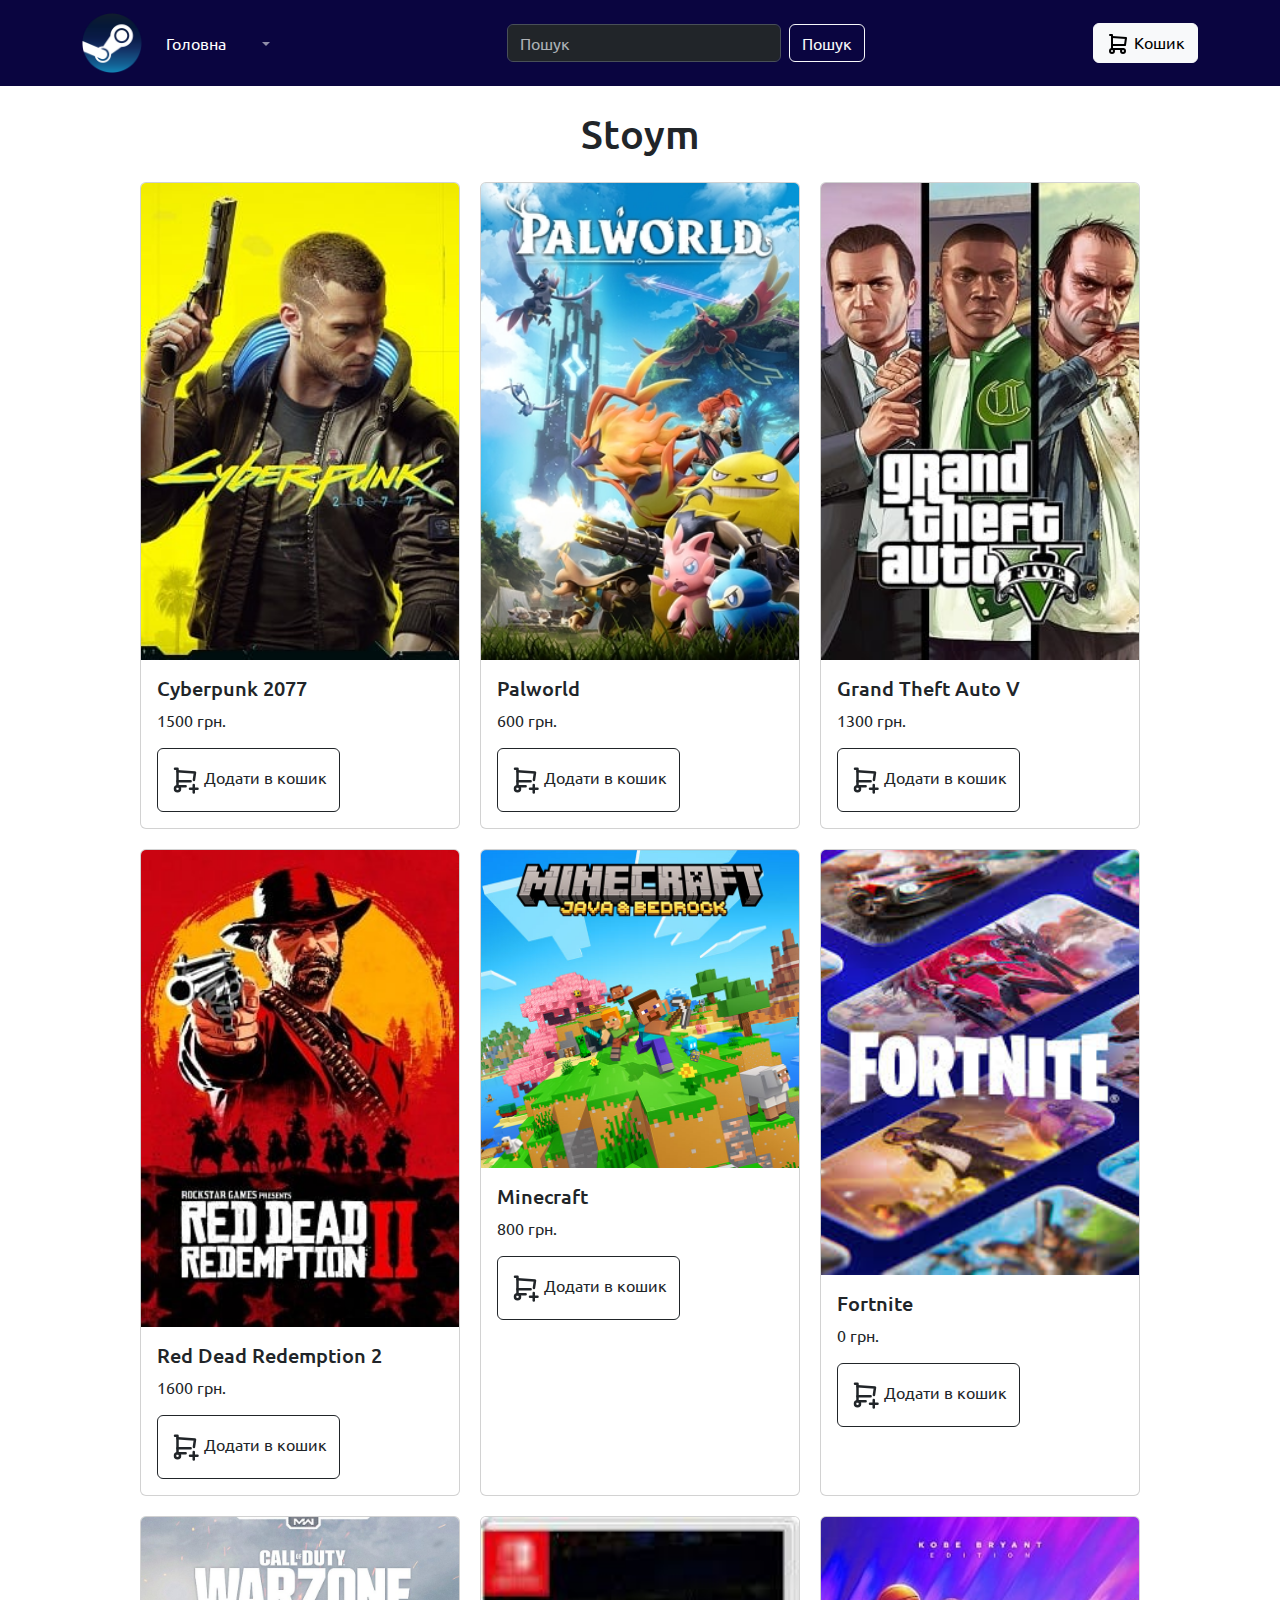
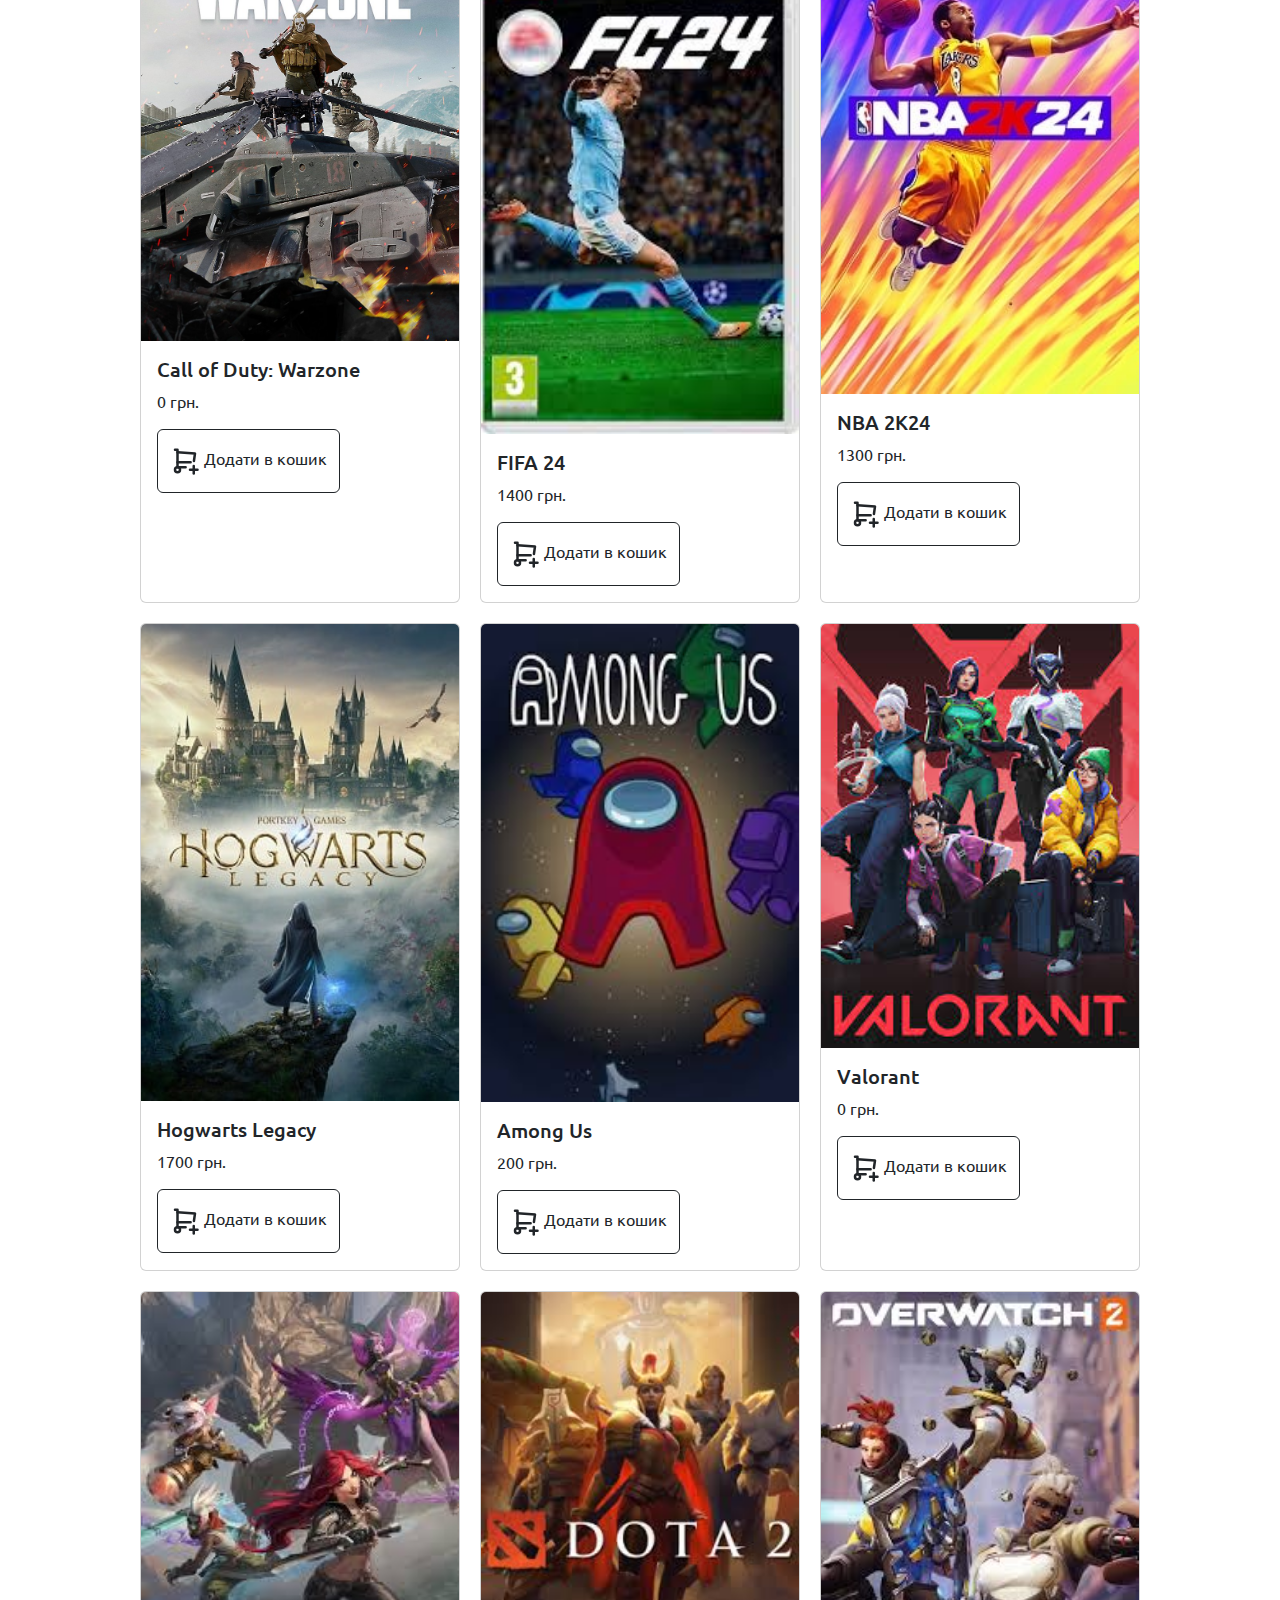
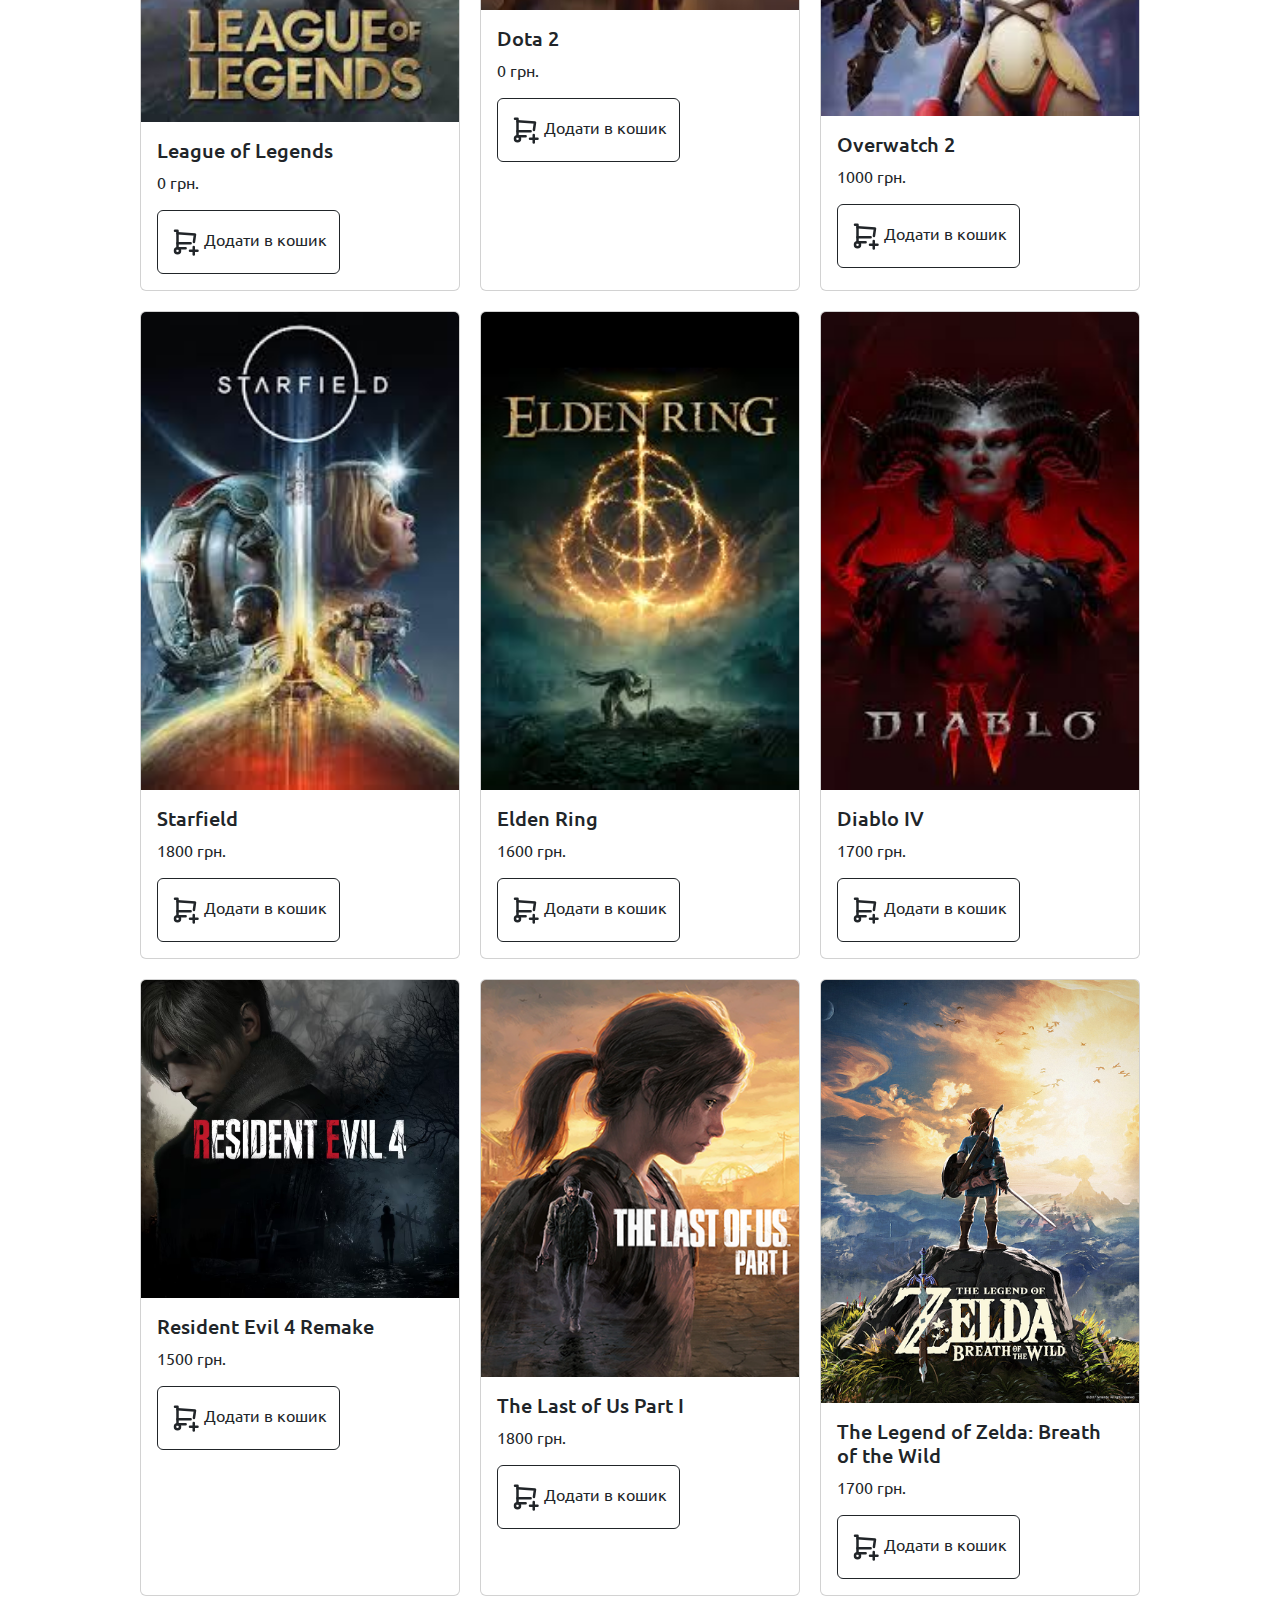
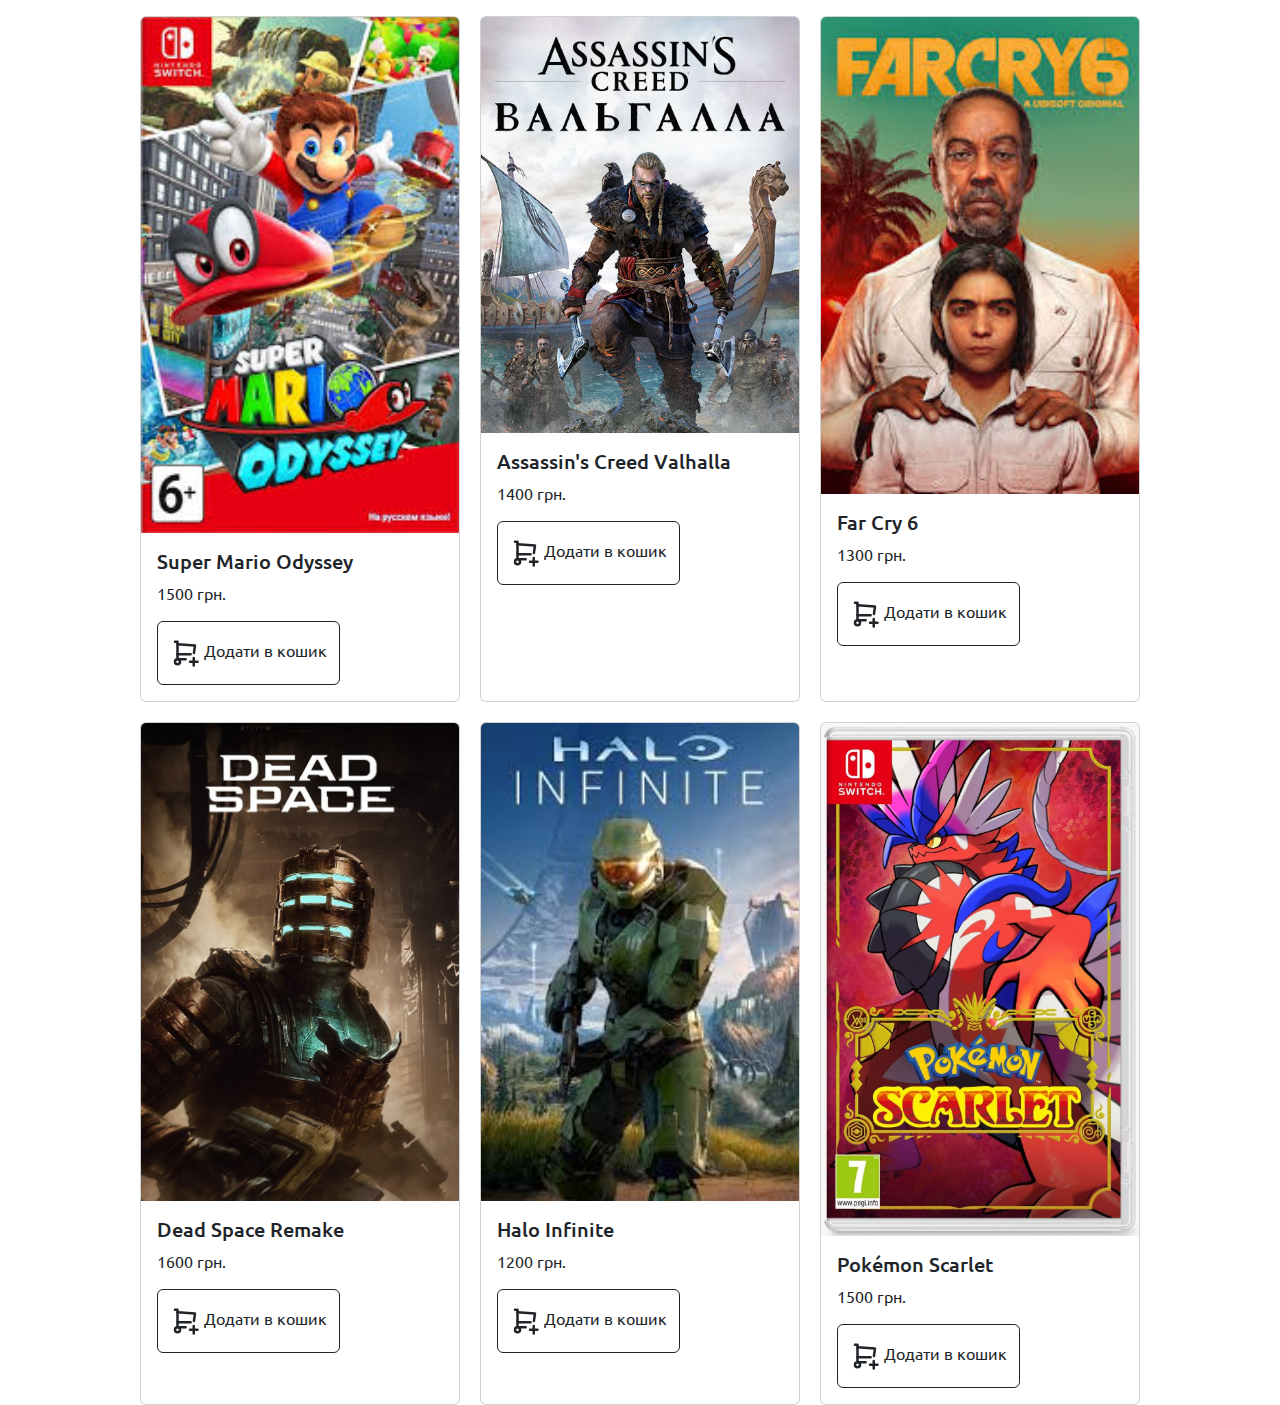
<file: index.html>
<!DOCTYPE html>
<html lang="en">

<head>
    <meta charset="UTF-8">
    <meta name="viewport" content="width=device-width, initial-scale=1.0">
    <title>Document</title>
    <link rel="preconnect" href="https://fonts.googleapis.com">
    <link rel="preconnect" href="https://fonts.gstatic.com" crossorigin>
    <link
        href="https://fonts.googleapis.com/css2?family=Ubuntu:ital,wght@0,300;0,400;0,500;0,700;1,300;1,400;1,500;1,700&display=swap"
        rel="stylesheet">

    <link href="https://cdn.jsdelivr.net/npm/bootstrap@5.3.3/dist/css/bootstrap.min.css" rel="stylesheet" integrity="sha384-QWTKZyjpPEjISv5WaRU9OFeRpok6YctnYmDr5pNlyT2bRjXh0JMhjY6hW+ALEwIH" crossorigin="anonymous">
    <link rel="stylesheet" href="css/style.css">
</head>

<body data-bs-theme="light" >
    <header class="">
        <nav data-bs-theme="dark"  class="navbar navbar-expand-lg my-nav" style="background: rgb(10, 5, 64)">
            <div class="container">
              <a class="navbar-brand" href="#">
                <img src="img/Steam_icon_logo.svg.webp" width="60px" alt="">
              </a>
              <button class="navbar-toggler" type="button" data-bs-toggle="collapse" data-bs-target="#navbarSupportedContent" aria-controls="navbarSupportedContent" aria-expanded="false" aria-label="Toggle navigation">
                <span class="navbar-toggler-icon"></span>
              </button>
              <div class="collapse navbar-collapse" id="navbarSupportedContent">
                <ul class="navbar-nav me-auto mb-2 mb-lg-0">
                  <li class="nav-item">
                    <a class="nav-link active" aria-current="page" href="/">Головна</a>
                  </li>
                  <li class="nav-item">
                    <a class="nav-link" href="#"></a>
                  </li>
                  <li class="nav-item dropdown">
                    <a class="nav-link dropdown-toggle" href="#" role="button" data-bs-toggle="dropdown" aria-expanded="false">
                      
                    </a>
                    <ul class="dropdown-menu">
                      <li><a class="dropdown-item" href="#">Action</a></li>
                      <li><a class="dropdown-item" href="#">Another action</a></li>
                      <li><hr class="dropdown-divider"></li>
                      <li><a class="dropdown-item" href="#">Something else here</a></li>
                    </ul>
                  </li>
              
                </ul>
                <form class="d-flex" role="search">
                  <input class="form-control me-2" type="search" placeholder="Пошук" aria-label="Search">
                  <button class="btn btn-outline-light" type="submit">Пошук</button>
                </form>

                <a href="cart.html" class="btn btn-light ms-auto my-2">
                  <svg  xmlns="http://www.w3.org/2000/svg"  width="24"  height="24"  viewBox="0 0 24 24"  fill="none"  stroke="currentColor"  stroke-width="2"  stroke-linecap="round"  stroke-linejoin="round"  class="icon icon-tabler icons-tabler-outline icon-tabler-shopping-cart"><path stroke="none" d="M0 0h24v24H0z" fill="none"/><path d="M6 19m-2 0a2 2 0 1 0 4 0a2 2 0 1 0 -4 0" /><path d="M17 19m-2 0a2 2 0 1 0 4 0a2 2 0 1 0 -4 0" /><path d="M17 17h-11v-14h-2" /><path d="M6 5l14 1l-1 7h-13" /></svg>
                  Кошик</a>
              </div>
            </div>
          </nav>
    </header>
    <main class="container">
        <h1 class="my-4 text-center ">Stoym</h1>

        <div class="products-list">
          
        </div>
      
    </main>
    <footer>

    </footer>
   
    <script src="https://cdn.jsdelivr.net/npm/bootstrap@5.3.3/dist/js/bootstrap.bundle.min.js" integrity="sha384-YvpcrYf0tY3lHB60NNkmXc5s9fDVZLESaAA55NDzOxhy9GkcIdslK1eN7N6jIeHz" crossorigin="anonymous"></script>
    <script src="js/script.js"></script>
</body>

</html>
</file>
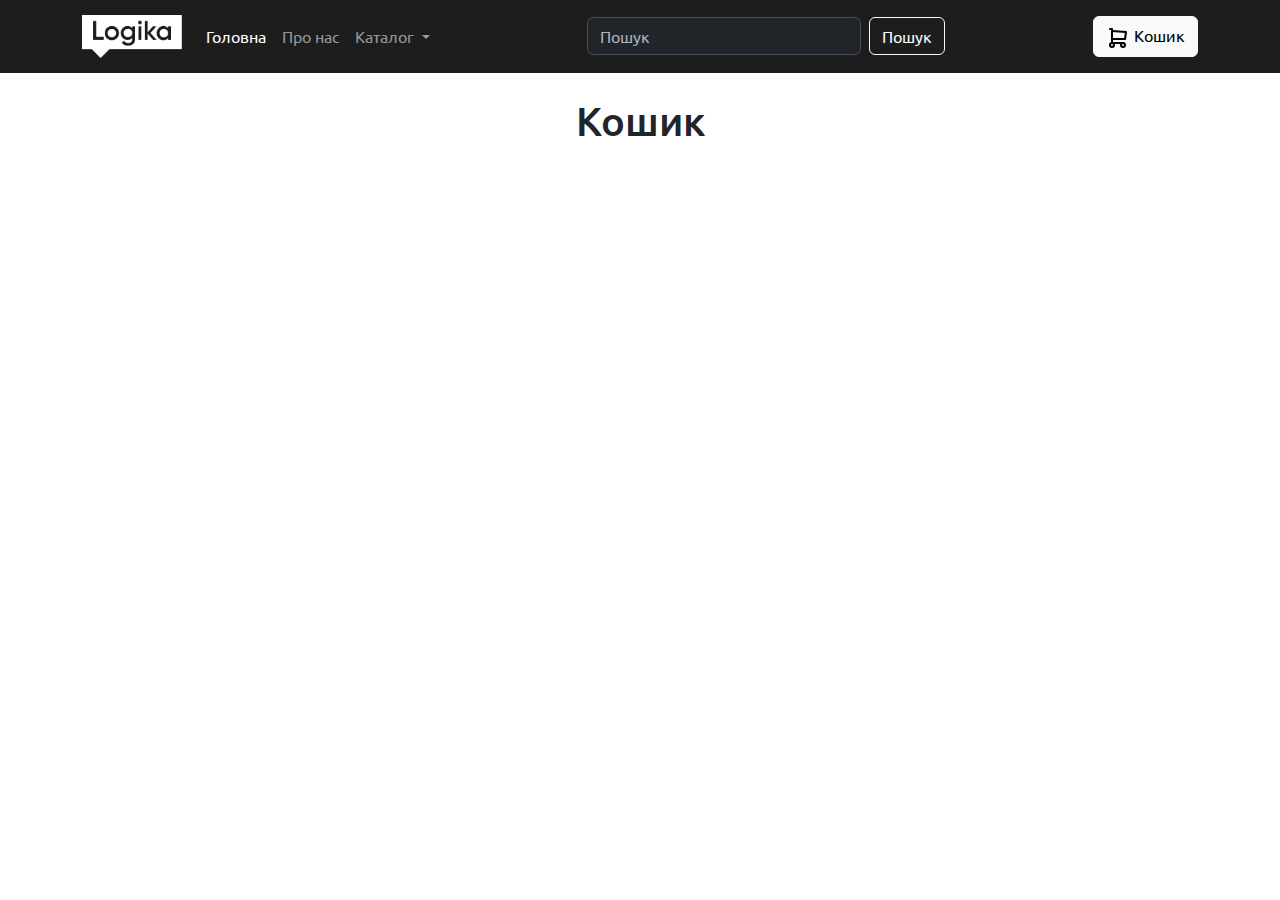
<file: cart.html>
<!DOCTYPE html>
<html lang="en">

<head>
    <meta charset="UTF-8">
    <meta name="viewport" content="width=device-width, initial-scale=1.0">
    <title>Кошик</title>
    <link rel="preconnect" href="https://fonts.googleapis.com">
    <link rel="preconnect" href="https://fonts.gstatic.com" crossorigin>
    <link
        href="https://fonts.googleapis.com/css2?family=Ubuntu:ital,wght@0,300;0,400;0,500;0,700;1,300;1,400;1,500;1,700&display=swap"
        rel="stylesheet">

    <link href="https://cdn.jsdelivr.net/npm/bootstrap@5.3.3/dist/css/bootstrap.min.css" rel="stylesheet"
        integrity="sha384-QWTKZyjpPEjISv5WaRU9OFeRpok6YctnYmDr5pNlyT2bRjXh0JMhjY6hW+ALEwIH" crossorigin="anonymous">
    <link rel="stylesheet" href="css/style.css">
</head>

<body data-bs-theme="light">
    <header class="">
        <nav data-bs-theme="dark" class="navbar navbar-expand-lg my-nav" style="background: rgb(29, 29, 29)">
            <div class="container">
                <a class="navbar-brand" href="#">
                    <img src="img/logo_white.png" width="100px" alt="">
                </a>
                <button class="navbar-toggler" type="button" data-bs-toggle="collapse"
                    data-bs-target="#navbarSupportedContent" aria-controls="navbarSupportedContent"
                    aria-expanded="false" aria-label="Toggle navigation">
                    <span class="navbar-toggler-icon"></span>
                </button>
                <div class="collapse navbar-collapse" id="navbarSupportedContent">
                    <ul class="navbar-nav me-auto mb-2 mb-lg-0">
                        <li class="nav-item">
                            <a class="nav-link active" aria-current="page" href="index.html">Головна</a>
                        </li>
                        <li class="nav-item">
                            <a class="nav-link" href="#">Про нас</a>
                        </li>
                        <li class="nav-item dropdown">
                            <a class="nav-link dropdown-toggle" href="#" role="button" data-bs-toggle="dropdown"
                                aria-expanded="false">
                                Каталог
                            </a>
                            <ul class="dropdown-menu">
                                <li><a class="dropdown-item" href="#">Action</a></li>
                                <li><a class="dropdown-item" href="#">Another action</a></li>
                                <li>
                                    <hr class="dropdown-divider">
                                </li>
                                <li><a class="dropdown-item" href="#">Something else here</a></li>
                            </ul>
                        </li>

                    </ul>
                    <form class="d-flex" role="search">
                        <input class="form-control me-2" type="search" placeholder="Пошук" aria-label="Search">
                        <button class="btn btn-outline-light" type="submit">Пошук</button>
                    </form>

                    <a href="cart.html" class="btn btn-light ms-auto my-2">
                        <svg xmlns="http://www.w3.org/2000/svg" width="24" height="24" viewBox="0 0 24 24" fill="none"
                            stroke="currentColor" stroke-width="2" stroke-linecap="round" stroke-linejoin="round"
                            class="icon icon-tabler icons-tabler-outline icon-tabler-shopping-cart">
                            <path stroke="none" d="M0 0h24v24H0z" fill="none" />
                            <path d="M6 19m-2 0a2 2 0 1 0 4 0a2 2 0 1 0 -4 0" />
                            <path d="M17 19m-2 0a2 2 0 1 0 4 0a2 2 0 1 0 -4 0" />
                            <path d="M17 17h-11v-14h-2" />
                            <path d="M6 5l14 1l-1 7h-13" />
                        </svg>
                        Кошик</a>
                </div>
            </div>
        </nav>
    </header>
    <main class="container">
        <h1 class="my-4 text-center ">Кошик</h1>

        <div class="сart-list">
            
        </div>
        <div class="cart-buttons d-none">
            <a class="btn btn-dark btn-lg my-3" href="order.html"> Оформити замовлення</a>
            <button class="btn btn-outline-dark cart-clean">
                <svg  xmlns="http://www.w3.org/2000/svg"  width="24"  height="24"  viewBox="0 0 24 24"  fill="none"  stroke="currentColor"  stroke-width="2"  stroke-linecap="round"  stroke-linejoin="round"  class="icon icon-tabler icons-tabler-outline icon-tabler-shopping-cart-x"><path stroke="none" d="M0 0h24v24H0z" fill="none"/><path d="M4 19a2 2 0 1 0 4 0a2 2 0 0 0 -4 0" /><path d="M13 17h-7v-14h-2" /><path d="M6 5l14 1l-1 7h-13" /><path d="M22 22l-5 -5" /><path d="M17 22l5 -5" /></svg>
                Очистити кошик
            </button>
        </div>
        

    </main>
    <footer>

    </footer>

    <script src="https://cdn.jsdelivr.net/npm/bootstrap@5.3.3/dist/js/bootstrap.bundle.min.js"
        integrity="sha384-YvpcrYf0tY3lHB60NNkmXc5s9fDVZLESaAA55NDzOxhy9GkcIdslK1eN7N6jIeHz"
        crossorigin="anonymous"></script>
    <script src="js/script.js"></script>
</body>

</html>
</file>
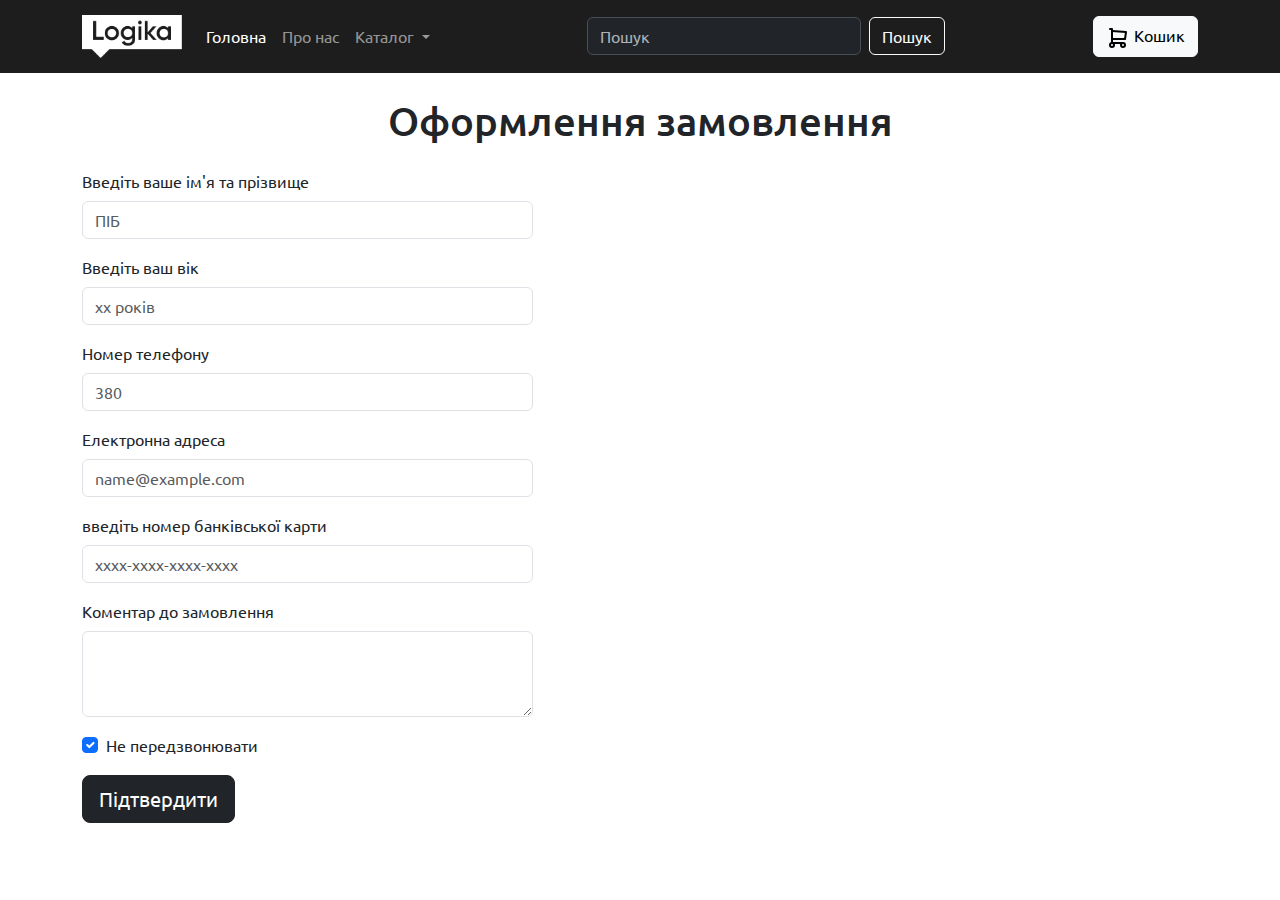
<file: order.html>
<!DOCTYPE html>
<html lang="en">

<head>
    <meta charset="UTF-8">
    <meta name="viewport" content="width=device-width, initial-scale=1.0">
    <title>Кошик</title>
    <link rel="preconnect" href="https://fonts.googleapis.com">
    <link rel="preconnect" href="https://fonts.gstatic.com" crossorigin>
    <link
        href="https://fonts.googleapis.com/css2?family=Ubuntu:ital,wght@0,300;0,400;0,500;0,700;1,300;1,400;1,500;1,700&display=swap"
        rel="stylesheet">

    <link href="https://cdn.jsdelivr.net/npm/bootstrap@5.3.3/dist/css/bootstrap.min.css" rel="stylesheet"
        integrity="sha384-QWTKZyjpPEjISv5WaRU9OFeRpok6YctnYmDr5pNlyT2bRjXh0JMhjY6hW+ALEwIH" crossorigin="anonymous">
    <link rel="stylesheet" href="css/style.css">
</head>

<body data-bs-theme="light">
    <header class="">
        <nav data-bs-theme="dark" class="navbar navbar-expand-lg my-nav" style="background: rgb(29, 29, 29)">
            <div class="container">
                <a class="navbar-brand" href="#">
                    <img src="img/logo_white.png" width="100px" alt="">
                </a>
                <button class="navbar-toggler" type="button" data-bs-toggle="collapse"
                    data-bs-target="#navbarSupportedContent" aria-controls="navbarSupportedContent"
                    aria-expanded="false" aria-label="Toggle navigation">
                    <span class="navbar-toggler-icon"></span>
                </button>
                <div class="collapse navbar-collapse" id="navbarSupportedContent">
                    <ul class="navbar-nav me-auto mb-2 mb-lg-0">
                        <li class="nav-item">
                            <a class="nav-link active" aria-current="page" href="index.html">Головна</a>
                        </li>
                        <li class="nav-item">
                            <a class="nav-link" href="#">Про нас</a>
                        </li>
                        <li class="nav-item dropdown">
                            <a class="nav-link dropdown-toggle" href="#" role="button" data-bs-toggle="dropdown"
                                aria-expanded="false">
                                Каталог
                            </a>
                            <ul class="dropdown-menu">
                                <li><a class="dropdown-item" href="#">Action</a></li>
                                <li><a class="dropdown-item" href="#">Another action</a></li>
                                <li>
                                    <hr class="dropdown-divider">
                                </li>
                                <li><a class="dropdown-item" href="#">Something else here</a></li>
                            </ul>
                        </li>

                    </ul>
                    <form class="d-flex" role="search">
                        <input class="form-control me-2" type="search" placeholder="Пошук" aria-label="Search">
                        <button class="btn btn-outline-light" type="submit">Пошук</button>
                    </form>

                    <a href="cart.html" class="btn btn-light ms-auto my-2">
                        <svg xmlns="http://www.w3.org/2000/svg" width="24" height="24" viewBox="0 0 24 24" fill="none"
                            stroke="currentColor" stroke-width="2" stroke-linecap="round" stroke-linejoin="round"
                            class="icon icon-tabler icons-tabler-outline icon-tabler-shopping-cart">
                            <path stroke="none" d="M0 0h24v24H0z" fill="none" />
                            <path d="M6 19m-2 0a2 2 0 1 0 4 0a2 2 0 1 0 -4 0" />
                            <path d="M17 19m-2 0a2 2 0 1 0 4 0a2 2 0 1 0 -4 0" />
                            <path d="M17 17h-11v-14h-2" />
                            <path d="M6 5l14 1l-1 7h-13" />
                        </svg>
                        Кошик</a>
                </div>
            </div>
        </nav>
    </header>
    <main class="container">
        <h1 class="my-4 text-center ">Оформлення замовлення</h1>

        <div class="row">
            <div class="col-12 col-md-6 col-xl-5">
                <form action="" method="post">
                    <div class="mb-3">
                        <label for="exampleFormControlInput1" class="form-label">Введіть ваше ім'я та прізвище</label>
                        <input type="text" class="form-control" id="exampleFormControlInput1" placeholder="ПІБ">
                    </div>
                    <div class="mb-3">
                        <label for="exampleFormControlInput1" class="form-label">Введіть ваш вік</label>
                        <input type="text" class="form-control" id="exampleFormControlInput1" placeholder="xx років">
                    </div>
                    <div class="mb-3">
                        <label for="exampleFormControlInput1" class="form-label">Номер телефону</label>
                        <input type="tel" class="form-control" id="exampleFormControlInput1" placeholder="380">
                    </div>
                    <div class="mb-3">
                        <label for="exampleFormControlInput1" class="form-label">Електронна адреса</label>
                        <input type="email" class="form-control" id="exampleFormControlInput1" placeholder="name@example.com">
                    </div>
                    <div class="mb-3">
                        <label for="exampleFormControlInput1" class="form-label">введіть номер банківської карти</label>
                        <input type="text" class="form-control" id="exampleFormControlInput1" placeholder="xxxx-xxxx-xxxx-xxxx">
                    </div>
                  
                    <div class="mb-3">
                        <label for="exampleFormControlTextarea1" class="form-label">Коментар до замовлення</label>
                        <textarea class="form-control" id="exampleFormControlTextarea1" rows="3"></textarea>
                    </div>
                    <div class="form-check">
                        <input class="form-check-input" type="checkbox" value="" id="flexCheckDefault" checked>
                        <label class="form-check-label" for="flexCheckDefault">
                          Не передзвонювати
                        </label>
                      </div>
                    <button type="submit" class="btn btn-dark btn-lg my-3"> Підтвердити</button>
                </form>
            </div>
            <div class="col-12 col-md-6 col-xl-7">
                <div class="сart-list">
                </div>
            </div>
        </div>



    </main>
    <footer>

    </footer>

    <script src="https://cdn.jsdelivr.net/npm/bootstrap@5.3.3/dist/js/bootstrap.bundle.min.js"
        integrity="sha384-YvpcrYf0tY3lHB60NNkmXc5s9fDVZLESaAA55NDzOxhy9GkcIdslK1eN7N6jIeHz"
        crossorigin="anonymous"></script>
    <script src="js/script.js"></script>
</body>

</html>
</file>
<file: css/style.css>
body{
    font-family: "Ubuntu", sans-serif;
}

.products-list{
    display: flex;
    flex-wrap: wrap;
    gap: 20px;
    justify-content: center;
}
</file>
